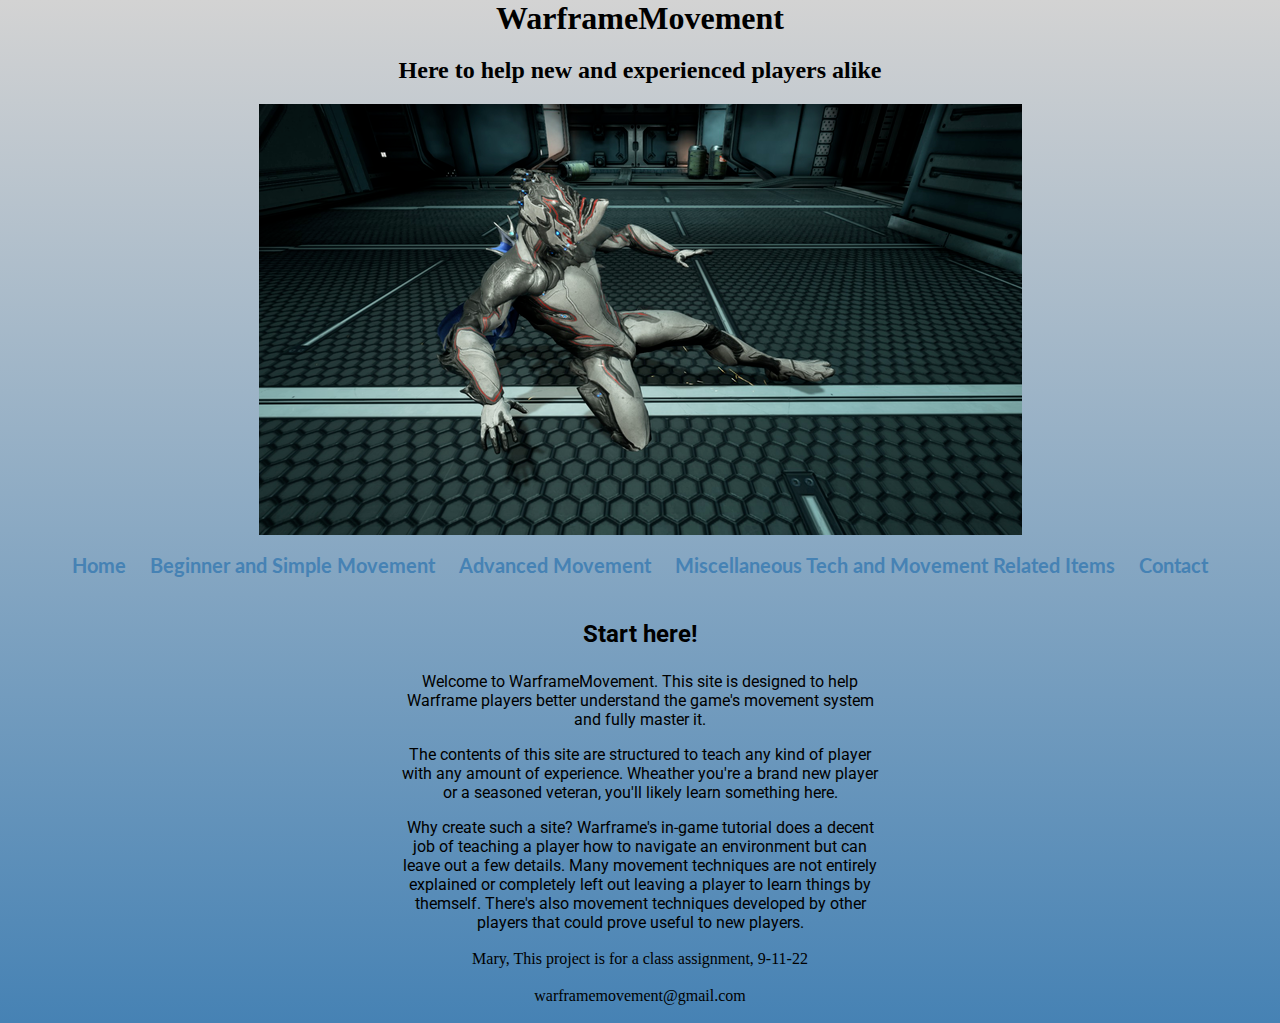
<file: projectSLM/index.html>
<!DOCTYPE html>
<!-- 
	Seth Mary
	index
	10-17-22 
-->

<html lang="en">
<head>
	<title>WarframeMovement Home</title>
	<meta charset="utf-8">
	<link rel="stylesheet" href="css/styles.css">
	<meta name="viewport" content="width=device-width, initial-scale=1">
	<link href="https://fonts.googleapis.com/css2?family=Lato&family=Roboto&display=swap" rel="stylesheet">
	<link rel="icon" href="images/warframeicon.png">
</head>

<body>
	<header>
		<h1>WarframeMovement</h1>
		<h2>Here to help new and experienced players alike</h2>
		<!-- Gif testing for later
		<img src="images/umbra.gif" alt="Umbra excal test gif"> -->
		<img src="images/slide.PNG" alt="excal slide">
	</header>
	
	<nav>
		<ul>
			<li><a href="index.html">Home</a></li>
			<li><a href="beginner.html">Beginner and Simple Movement</a></li>
			<li><a href="advanced.html">Advanced Movement</a></li>
			<li><a href="misc.html">Miscellaneous Tech and Movement Related Items</a></li>
			<li><a href="contact.html">Contact</a></li>
		</ul>
	</nav>
	
	<!-- Main content of the webpage -->
	<main>
	
		<!-- Condensed mobile info with tele link -->
		<div class="mobile">
			<p>Welcome to WarframeMovement. This site is designed to help Warframe players better understand the game's movement system and fully master it.</p>
			
			<p>Get started by clicking any of the tabs above to begin reading about movement categories</p>
			
			<p>Need help? Call us for assistance</p>
			
			<p class="tel-link"><a href="tel:8145559608">(000) 555-0000</a></p>
		</div>
		
		<section id="Getting_started" class="tablet-desktop">
		
			<h2>Start here!</h2>
						
			<p>Welcome to WarframeMovement. This site is designed to help Warframe players better understand the game's movement system and fully master it.</p>
			
			<p>The contents of this site are structured to teach any kind of player with any amount of experience. Wheather you're a brand new player or a seasoned veteran, you'll likely learn something here.</p>
			
			<p>Why create such a site? Warframe's in-game tutorial does a decent job of teaching a player how to navigate an environment but can leave out a few details. Many movement techniques are not entirely explained
			or completely left out leaving a player to learn things by themself. There's also movement techniques developed by other players that could prove useful to new players.</p>
			
		</section>
		
	</main>
	
	<footer>
		
		<div>
			<p>Mary, This project is for a class assignment, 9-11-22</p>
			<p><a href="warframemovement@gmail.com">warframemovement@gmail.com</a></p>
			
		</div>
		
	</footer>
	
</body>
</html>
</file>
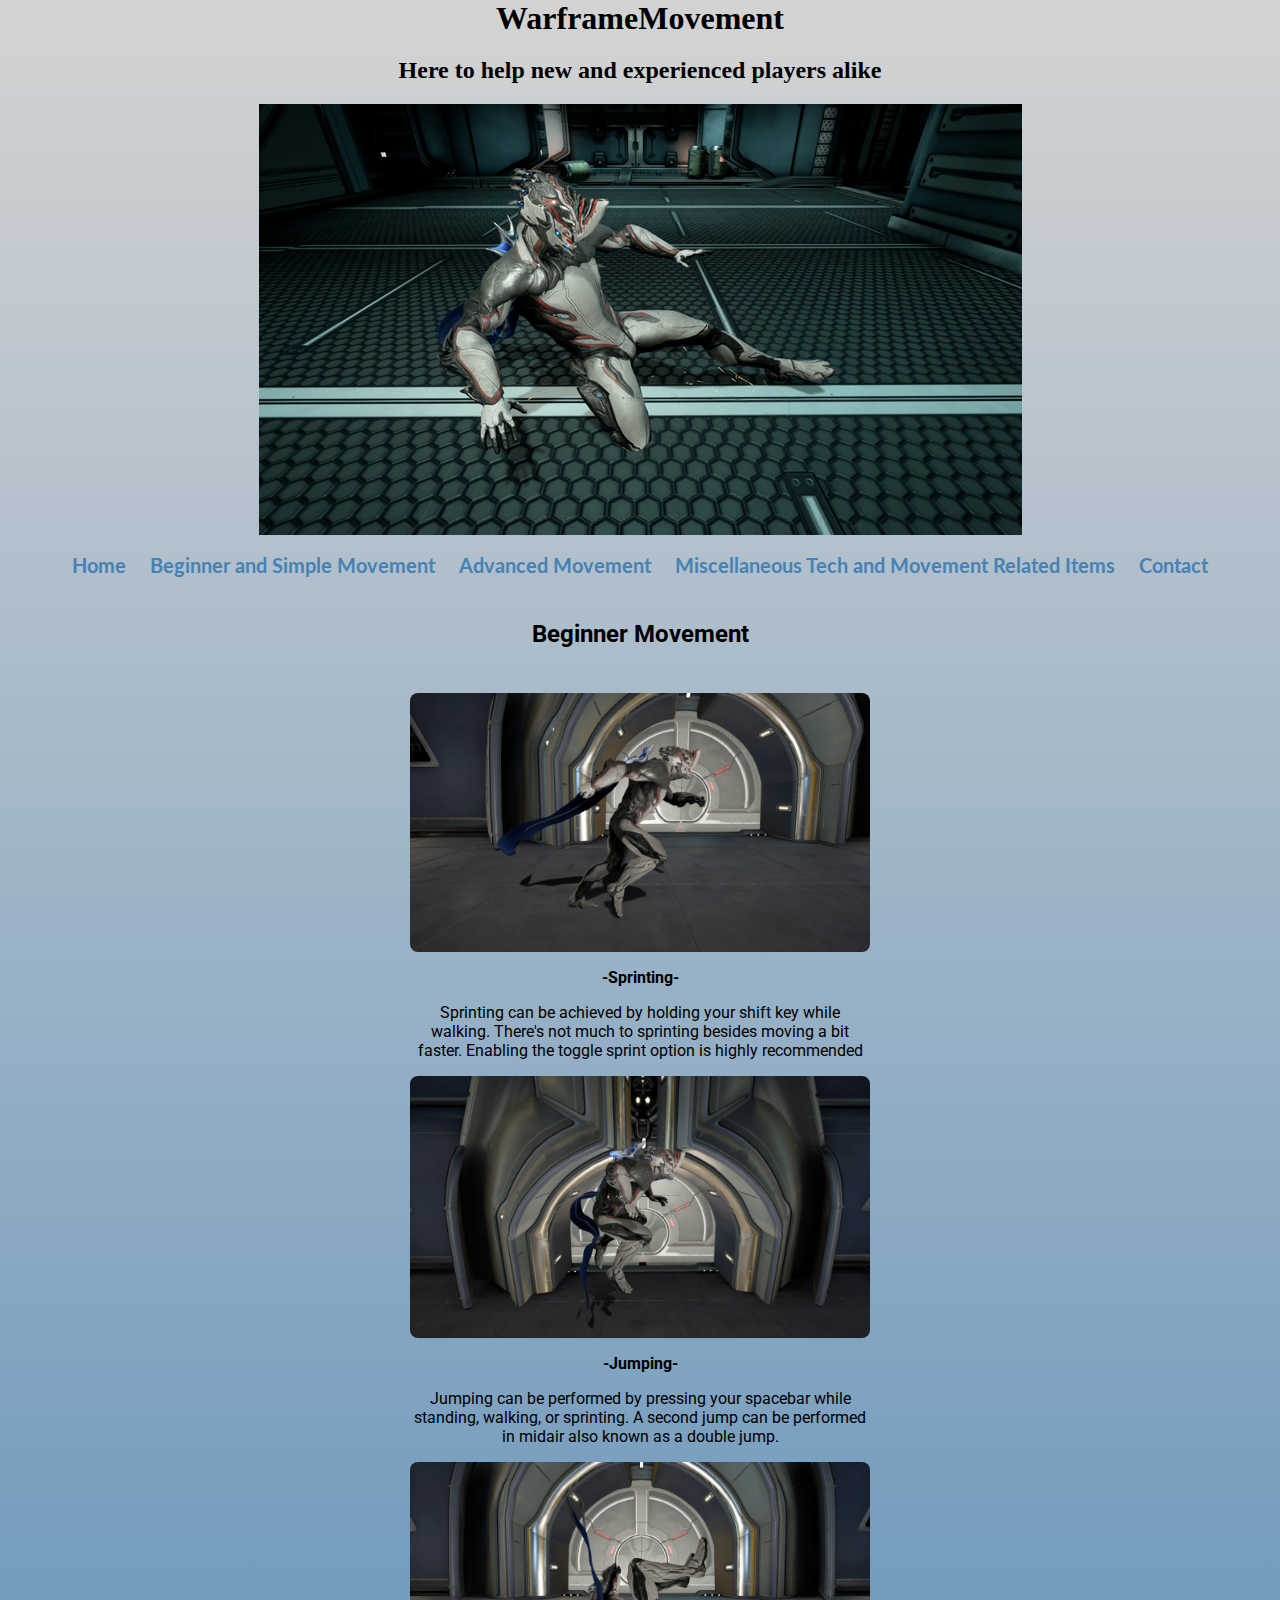
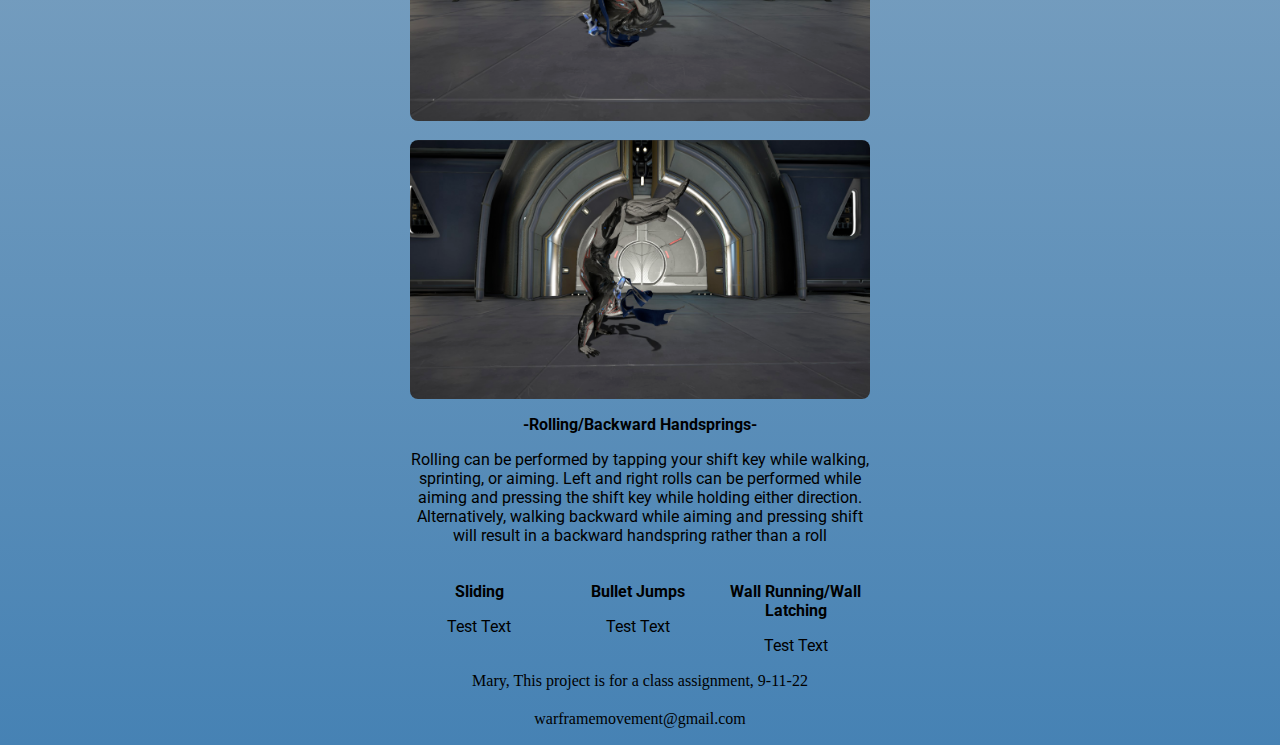
<file: projectSLM/beginner.html>
<!DOCTYPE html>
<!-- 
	Seth Mary
	beginner
	10-17-22 
-->

<html lang="en">
<head>
	<title>Beginner Movement</title>
	<meta charset="utf-8">
	<link rel="stylesheet" href="css/styles.css">
	<meta name="viewport" content="width=device-width, initial-scale=1">
	<link href="https://fonts.googleapis.com/css2?family=Lato&family=Roboto&display=swap" rel="stylesheet">
	<link rel="icon" href="images/warframeicon.png">
</head>

<body>

	<div id="container">
	
			<header>
				<h1>WarframeMovement</h1>
				<h2>Here to help new and experienced players alike</h2>
				<img src="images/slide.PNG" alt="Default excalibur slide" class="tablet-desktop">
			</header>
			
			<nav>
				<ul>
					<li><a href="index.html">Home</a></li>
					<li><a href="beginner.html">Beginner and Simple Movement</a></li>
					<li><a href="advanced.html">Advanced Movement</a></li>
					<li><a href="misc.html">Miscellaneous Tech and Movement Related Items</a></li>
					<li><a href="contact.html">Contact</a></li>
				</ul>
			</nav>
			
			<!-- Main content of the webpage -->
			<main>
				
				<h2>Beginner Movement</h2>
			
				<div class="mobile">
				
					<p><img src="images/sprint.PNG" alt="Default excalibur sprint" class="round"></p>
					<p><b>-Sprinting-</b></p>
					<p>Sprinting can be achieved by holding your shift key while walking. There's not much to sprinting besides moving a bit faster. Enabling the toggle sprint option is highly recommended</p>
					<p><img src="images/jump.PNG" alt="Default excalibur jump" class="round"><p>
					<p><b>-Jumping-</b></p> 
					<p>Jumping can be performed by pressing your spacebar while standing, walking, or sprinting. A second jump can be performed in midair also known as a double jump.</p>
					<p><img src="images/roll.PNG" alt="Default excalibur roll" class="round"> &nbsp; <img src="images/handspring.PNG" alt="Default excalibur handspring" class="round"></p>
					<!-- Might break rolling and handsprings into two elements for better formatting -->
					<p><b>-Rolling/Backward Handsprings-</b></p>
					<p>Rolling can be performed by tapping your shift key while walking, sprinting, or aiming. Left and right rolls can be performed while aiming and pressing the shift key while holding either direction.<br> Alternatively, walking backward while aiming and pressing shift will result in a backward handspring rather than a roll</p>
					
					<!-- more to be added -->
					<p><b>Placeholder, soon to be added</b>
					<p>Sliding<p>
					<p>Bullet Jumps<p>
					<p>Wall Running/Wall Latching</p>
						
				</div>
				
				<div id="Beginner_Movement" class="tablet-desktop">
				
					<p><img src="images/sprint.PNG" alt="Default excalibur sprint" class="round"></p>
					<p><b>-Sprinting-</b></p>
					<p>Sprinting can be achieved by holding your shift key while walking. There's not much to sprinting besides moving a bit faster. Enabling the toggle sprint option is highly recommended</p>
					<p><img src="images/jump.PNG" alt="Default excalibur jump" class="round"><p>
					<p><b>-Jumping-</b></p> 
					<p>Jumping can be performed by pressing your spacebar while standing, walking, or sprinting. A second jump can be performed in midair also known as a double jump.</p>
					<p><img src="images/roll.PNG" alt="Default excalibur roll" class="round"> &nbsp; <img src="images/handspring.PNG" alt="Default excalibur handspring" class="round"></p>
					<!-- Might break rolling and handsprings into two elements for better formatting -->
					<p><b>-Rolling/Backward Handsprings-</b></p>
					<p>Rolling can be performed by tapping your shift key while walking, sprinting, or aiming. Left and right rolls can be performed while aiming and pressing the shift key while holding either direction.<br> Alternatively, walking backward while aiming and pressing shift will result in a backward handspring rather than a roll</p>
					
				</div>
				
				<div id="Beginner_Movement_Ex" class="tablet-desktop">
				
					<div>
					
							<!-- more to be added -->
						<div id="Sliding">
						
							<!-- Image line goes here -->
							<p><b>Sliding</b></p>
							<p>Test Text</p>
							
						</div>
							
						<div id="Bullet_Jumps">
						
							<!-- Image line goes here -->
							<p><b>Bullet Jumps</b></p>
							<p>Test Text</p>
							
						</div>
						
						<div id="WallRunning_WallLatching">
						
							<!-- Image line goes here -->
							<p><b>Wall Running/Wall Latching</b></p>
							<p>Test Text</p>
							
						</div>
					
					</div>
					
				</div>
				
			</main>
			
			<footer>
				
				<div>
					<p>Mary, This project is for a class assignment, 9-11-22</p>
					<p><a href="warframemovement@gmail.com">warframemovement@gmail.com</a></p>
				</div>
				
			</footer>
			
	</div>
	
</body>
</html>
</file>
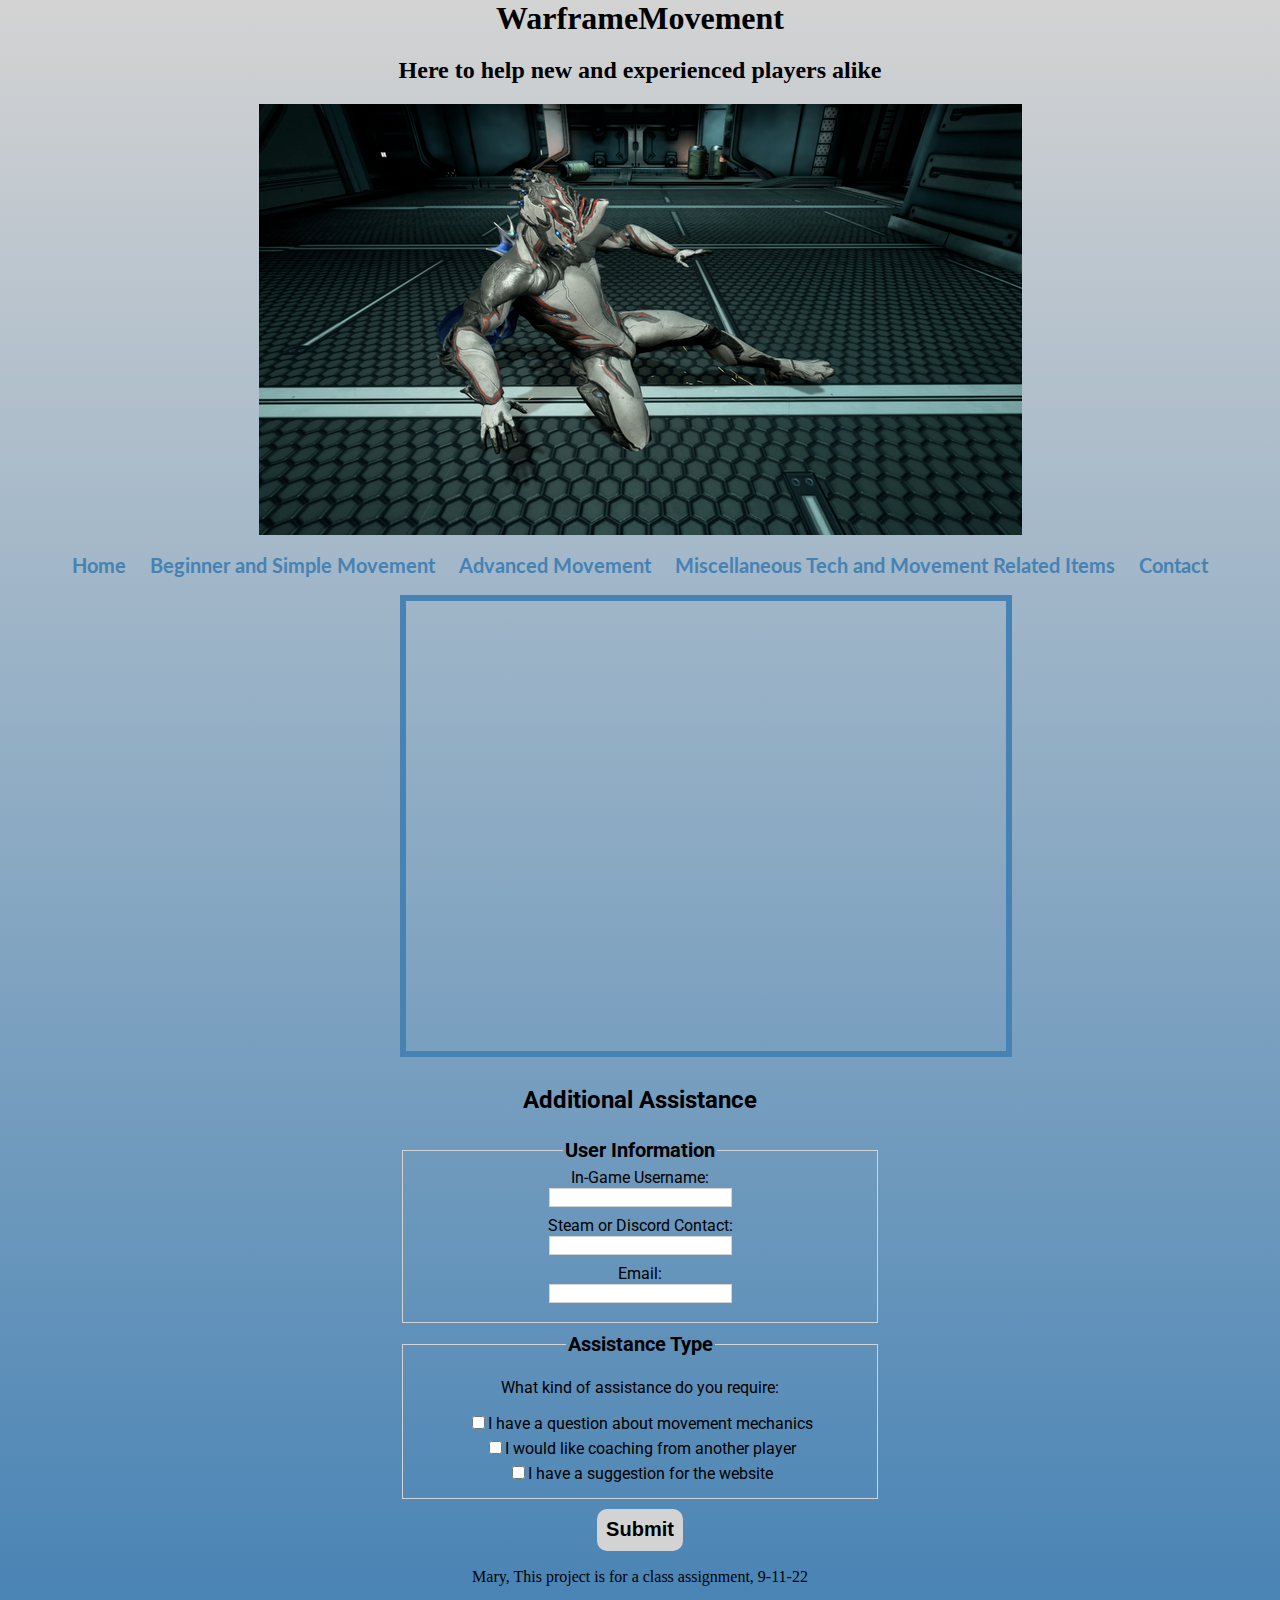
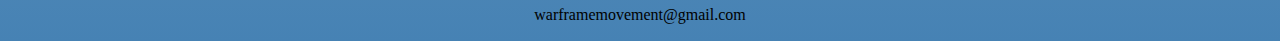
<file: projectSLM/contact.html>
<!DOCTYPE html>
<!-- 
	Seth Mary
	contact
	10-17-22 
-->

<html lang="en">
<head>
	<title>Contact Info</title>
	<meta charset="utf-8">
	<link rel="stylesheet" href="css/styles.css">
	<meta name="viewport" content="width=device-width, initial-scale=1">
	<link href="https://fonts.googleapis.com/css2?family=Lato&family=Roboto&display=swap" rel="stylesheet">
	<link rel="icon" href="images/warframeicon.png">
</head>

<body>

	<div id="container">
	
		<header>
			<h1>WarframeMovement</h1>
			<h2>Here to help new and experienced players alike</h2>
			<img src="images/slide.PNG" alt="Default excalibur slide" class="tablet-desktop">
		</header>
		
		<nav>
			<ul>
				<li><a href="index.html">Home</a></li>
				<li><a href="beginner.html">Beginner and Simple Movement</a></li>
				<li><a href="advanced.html">Advanced Movement</a></li>
				<li><a href="misc.html">Miscellaneous Tech and Movement Related Items</a></li>
				<li><a href="contact.html">Contact</a></li>
			</ul>
		</nav>
		
		<!-- Main content of the webpage -->
		<main>
		
			<div id="Contact_Info">
				
				<iframe src="https://www.google.com/maps/embed?pb=!1m18!1m12!1m3!1d2372.9713276820216!2d-97.79483556213167!3d32.74208837281417!2m3!1f0!2f0!3f0!3m2!1i1024!2i768!4f13.1!3m3!1m2!1s0x8651fdfb8ac942b5%3A0xa6afccce1d14c43d!2sWeatherford%20College!5e0!3m2!1sen!2sus!4v1663579241043!5m2!1sen!2sus" width="600" height="450" allowfullscreen class ="map"></iframe>
				
			</div>
			
			<div id="form">
			
				<h2>Additional Assistance</h2>
				
				<form>
					<fieldset>
						<legend>User Information</legend>
						<label for="uName">In-Game Username:</label>
						<input type="text" name="uName" id="uName" required>
						
						<label for="altName">Steam or Discord Contact:</label>
						<input type="text" name="altName" id="altName" required>
						
						<label for="email">Email:</label>
						<input type="text" name="email" id="email" required>
					</fieldset>
					
					<fieldset>
						<legend>Assistance Type</legend>
						<p>What kind of assistance do you require:</p>
						
						<label for="moveQuestion"><input type="checkbox" name="interest" id="moveQuestion" value="I have a question about movement mechanics">I have a question about movement mechanics</label>
						
						<label for="coach"><input type="checkbox" name="interest" id="coach" value="I would like coaching from another player">I would like coaching from another player</label>
						
						<label for="site"><input type="checkbox" name="interest" id="site" value="I have a suggestion for the website">I have a suggestion for the website</label>
					</fieldset>
					
					<!-- Submit Button -->
					<input type="submit" id="submit" value ="Submit" class="btn">
					
				</form>
			
			</div>
			
		</main>
		
		<footer>
			
			<div>
				<p>Mary, This project is for a class assignment, 9-11-22</p>
				<p><a href="warframemovement@gmail.com">warframemovement@gmail.com</a></p>
			</div>
			
		</footer>
		
	</div>
	
</body>
</html>
</file>
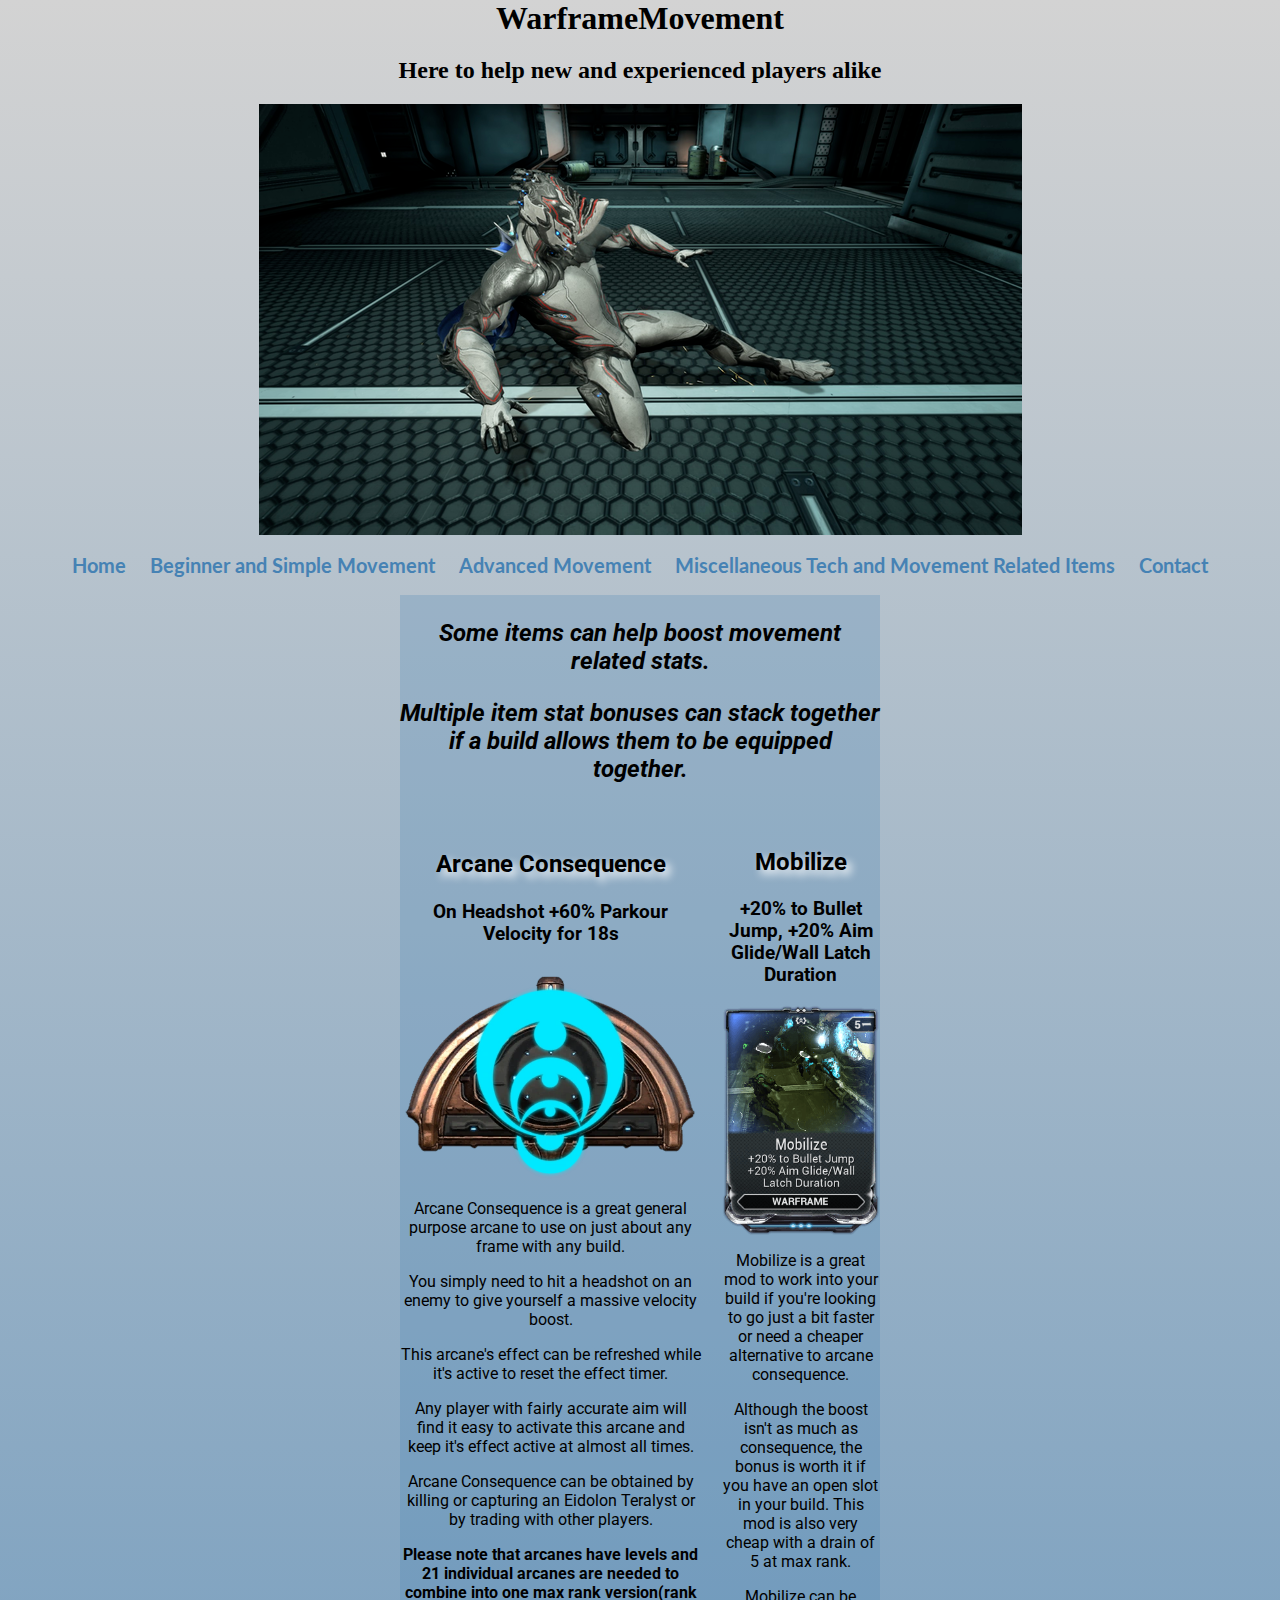
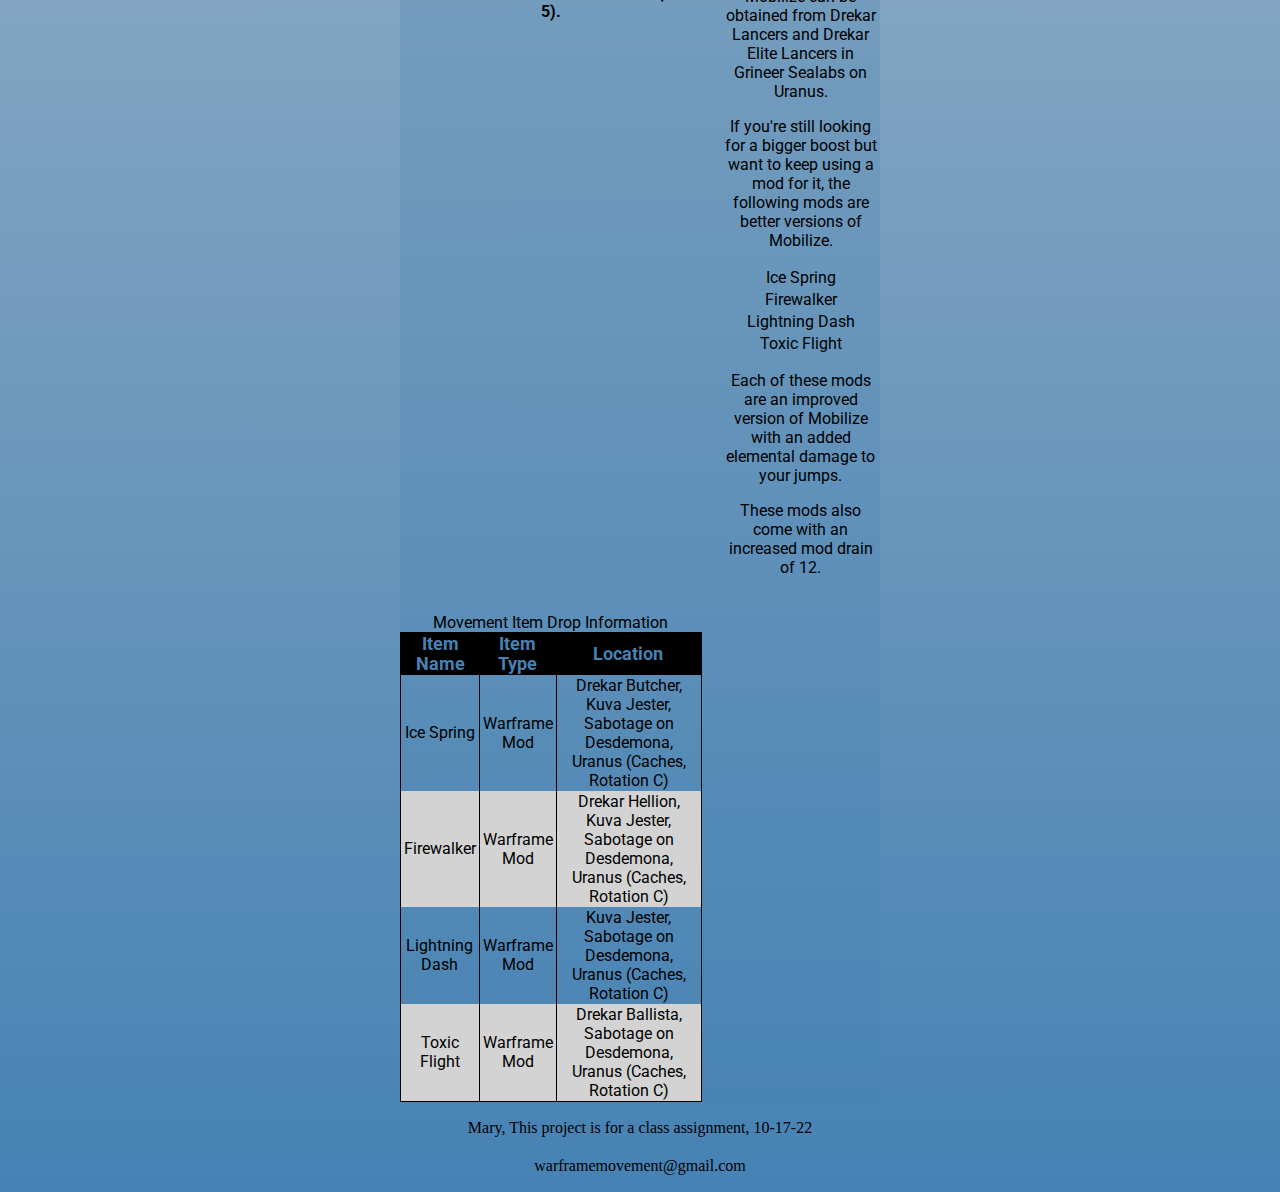
<file: projectSLM/misc.html>
<!DOCTYPE html>
<!-- 
	Seth Mary
	misc
	10-17-22 
-->

<html lang="en">
<head>
	<title>Tech and Items</title>
	<meta charset="utf-8">
	<link rel="stylesheet" href="css/styles.css">
	<meta name="viewport" content="width=device-width, initial-scale=1">
	<link href="https://fonts.googleapis.com/css2?family=Lato&family=Roboto&display=swap" rel="stylesheet">
	<link rel="icon" href="images/warframeicon.png">
</head>

<body>
	<header>
		<h1>WarframeMovement</h1>
		<h2>Here to help new and experienced players alike</h2>
		<img src="images/slide.PNG" alt="Default excalibur slide" class="tablet-desktop">
	</header>
	
	<nav>
		<ul>
			<li><a href="index.html">Home</a></li>
			<li><a href="beginner.html">Beginner and Simple Movement</a></li>
			<li><a href="advanced.html">Advanced Movement</a></li>
			<li><a href="misc.html">Miscellaneous Tech and Movement Related Items</a></li>
			<li><a href="contact.html">Contact</a></li>
		</ul>
	</nav>
	
	<!-- Main content of the webpage -->
	<main class="grid">
		
		<!-- Additional movement techniques that don't fit the two main page's catagories will go here above the aside -->
		
		<aside class="tablet-desktop grid-textbanner">
			<p>Some items can help boost movement related stats.</p>
			<p>Multiple item stat bonuses can stack together if a build allows them to be equipped together.</p>
		</aside>
		
		<article>
			<h2>Arcane Consequence</h2>
			<h3>On Headshot +60% Parkour Velocity for 18s</h3>
			<img src="images/ArcaneConsequence.png" alt="Arcane Consequence Item">
			<p>Arcane Consequence is a great general purpose arcane to use on just about any frame with any build.</p>
			<p>You simply need to hit a headshot on an enemy to give yourself a massive velocity boost.</p>
			<p>This arcane's effect can be refreshed while it's active to reset the effect timer.</p>
			<p>Any player with fairly accurate aim will find it easy to activate this arcane and keep it's effect active at almost all times.</p>
			<p>Arcane Consequence can be obtained by killing or capturing an Eidolon Teralyst or by trading with other players.</p>
			<p><b>Please note that arcanes have levels and 21 individual arcanes are needed to combine into one max rank version(rank 5).</b></p>
		</article>
		
		<article>
			<h2>Mobilize</h2>
			<h3>+20% to Bullet Jump, +20% Aim Glide/Wall Latch Duration</h3>
			<img src="images/MobilizeMod.png" alt="Mobilize Mod Item">
			<p>Mobilize is a great mod to work into your build if you're looking to go just a bit faster or need a cheaper alternative to arcane consequence.</p>
			<p>Although the boost isn't as much as consequence, the bonus is worth it if you have an open slot in your build. This mod is also very cheap with a drain of 5 at max rank.</p>
			<p>Mobilize can be obtained from Drekar Lancers and Drekar Elite Lancers in Grineer Sealabs on Uranus.</p>
			<p>If you're still looking for a bigger boost but want to keep using a mod for it, the following mods are better versions of Mobilize.</p>
			<ul>
				<li>Ice Spring</li>
				<li>Firewalker</li>
				<li>Lightning Dash</li>
				<li>Toxic Flight</li>
			</ul>
			<p>Each of these mods are an improved version of Mobilize with an added elemental damage to your jumps.</p>
			<p>These mods also come with an increased mod drain of 12.</p>
		</article>
	
		<div class="mobile">
		
			<!-- Simplified Mobile List -->
			<h3>Movement Item Drop Information</h3>
			<p><b>Ice Spring:</b> Drekar Butcher, Kuva Jester, Sabotage on Desdemona, Uranus (Caches, Rotation C)</p>
			<p><b>Firewalker:</b> Drekar Hellion, Kuva Jester, Sabotage on Desdemona, Uranus (Caches, Rotation C)</p>
			<p><b>Lightning Dash:</b> Kuva Jester, Sabotage on Desdemona, Uranus (Caches, Rotation C)</p>
			<p><b>Toxic Flight:</b> Drekar Ballista, Sabotage on Desdemona, Uranus (Caches, Rotation C)</p>
			
		</div>
		
		<div class="tablet-desktop">
		
			<table><!-- Start Table -->
				<caption>Movement Item Drop Information</caption>
				<tr><!-- Row 1 -->
					<th>Item Name</th>
					<th>Item Type</th>
					<th>Location</th>
				</tr>
				<tr><!-- Row 2 -->
					<td>Ice Spring</td>
					<td>Warframe Mod</td>
					<td>Drekar Butcher, Kuva Jester, Sabotage on Desdemona, Uranus (Caches, Rotation C)</td>
				</tr>
				<tr><!-- Row 3 -->
					<td>Firewalker</td>
					<td>Warframe Mod</td>
					<td>Drekar Hellion, Kuva Jester, Sabotage on Desdemona, Uranus (Caches, Rotation C)</td>
				</tr>
				<tr><!-- Row 4 -->
					<td>Lightning Dash</td>
					<td>Warframe Mod</td>
					<td>Kuva Jester, Sabotage on Desdemona, Uranus (Caches, Rotation C)</td>
				</tr>
				<tr><!-- Row 5 -->
					<td>Toxic Flight</td>
					<td>Warframe Mod</td>
					<td>Drekar Ballista, Sabotage on Desdemona, Uranus (Caches, Rotation C)</td>
				</tr>
			</table> <!-- End Table-->
			
		</div>
		
	</main>
	
	<footer>
		
		<div>
			<p>Mary, This project is for a class assignment, 10-17-22</p>
			<p><a href="warframemovement@gmail.com">warframemovement@gmail.com</a></p>
		</div>
		
	</footer>
	
</body>
</html>
</file>
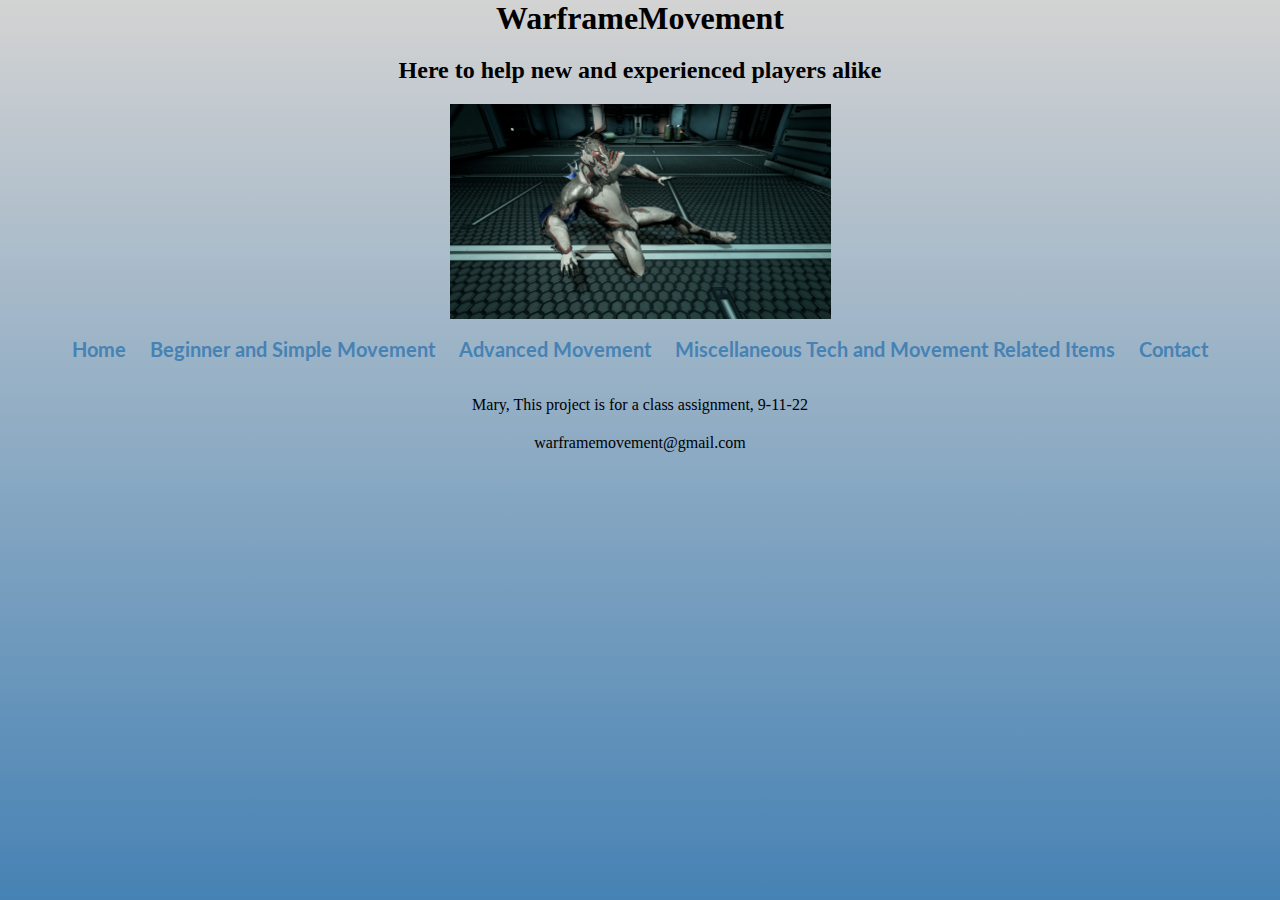
<file: projectSLM/template.html>
<!DOCTYPE html>
<!-- 
	Seth Mary
	template
	9-11-22 
-->

<html lang="en">
<head>
	<title>WarframeMovement Home</title>
	<meta charset="utf-8">
	<link rel="stylesheet" href="css/styles.css">
	<meta name="viewport" content="width=device-width, initial-scale=1">
	<link href="https://fonts.googleapis.com/css2?family=Lato&family=Roboto&display=swap" rel="stylesheet">
	<link rel="icon" href="images/warframeicon.png">
</head>

<body>
	<header>
		<h1>WarframeMovement</h1>
		<h2>Here to help new and experienced players alike</h2>
		<img src="images/slide.PNG" alt="Default excalibur slide" height="215" width="381">
	</header>
	
	<nav>
		<ul>
			<li><a href="index.html">Home</a></li>
			<li><a href="beginner.html">Beginner and Simple Movement</a></li>
			<li><a href="advanced.html">Advanced Movement</a></li>
			<li><a href="misc.html">Miscellaneous Tech and Movement Related Items</a></li>
			<li><a href="contact.html">Contact</a></li>
		</ul>
	</nav>
	
	<!-- Main content of the webpage -->
	<main>
	
		<div>
		</div>
		
	</main>
	
	<footer>
		
		<div>
			<p>Mary, This project is for a class assignment, 9-11-22</p>
			<p><a href="warframemovement@gmail.com">warframemovement@gmail.com</a></p>
		</div>
		
	</footer>
	
</body>
</html>
</file>
<file: projectSLM/css/styles.css>
/*
Author: Seth Mary
Date: 10-17-22
File Name: styles.css
*/

/* CSS Reset */
body, header, footer, nav, main, h1, div, img, ul, article, section {
	margin: 0;
	padding: 0;
	border: 0;
}

/*
Styling colors for quick copying:
Warframe blue: #4682B4
Background grey: #D3D3D3
*/

/* Style rules for body and images */

html {
	/* White bar fix */
	min-height: 100%;
}

body {
	background: linear-gradient(#D3D3D3, #4682B4);
}


/* Image rules */
img {
	max-width: 100%;
	display: block;
	margin: auto;
}

/* Style rule for header */
header {
	/* Current header text/image will likely change */
	text-align: center;

}

header img{
	margin: auto;

}

/* Style for rules for navigation area */
nav ul {
	display: block;
	padding: 0.5em 0.5em;
	text-align: center;
}


nav li {
	display: inline-block;
	text-align: center;
	font-size: 1.25em;
	font-family: 'Lato', sans-serif;
	font-weight: bold;
}

nav li a {
	display: block;
	color: #4682B4;
	text-align: center;
	padding: 0.5em 0.5em;
	text-decoration: none;
	border-bottom: 2px;
}

nav li a:hover {
	color: #D3D3D3;
	background-color: #4682B4;
	}

/* Show mobile class, hide tablet-desktop class */
.mobile {
	display: block;
}

.tablet-desktop {
	display: none;
}

.round {
	border-radius: 8px;
}

.tel-link {
	background-color: #4682B4;
	padding: 2%;
	margin: 0 auto;
	width: 70%;
	text-align: center;
	border-radius: 5px;
}

.tel-link a {
	color: #D3D3D3;
	text-decoration: none;
	font-size: 1.0em;
	display: block;
}	

/* Style rules for main content */
main {
	/*background-color: #D3D3D3;*/
	margin-left: 8px;
	margin-right: 8px;
	/* Turns out Roboto is the actual font used in the game for most of the text */
	font-family: 'Roboto', serif;
	text-align: center;
}





main h2 {
	text-decoration: none;
	padding: 1% 2%;
	text-align: center;
}

main ul {
	text-align: center;
}

main li {
	padding: 1% 2%;
	text-decoration: none;
	list-style: none;
	text-align: center;
}

#Getting_Started {
	
}

#Beginner_Movement {
	text-decoration: none;
	padding: 1% 2%;
	text-align: center;
}

#Beginner_Movement img {
	margin: auto;
}

#Contact_Info {
	text-align: center;
}

.map {
	border: 6px solid #4682B4;
	width: 95%;
	height: 50%;
}


/* Style rules for footer content */
footer {
	clear: left;
}

footer p {
	font-size: 0.75em;
	color: #000;
	padding: 0.1em;
	text-align: center;
}

footer p a {
	color: #000;
	text-decoration: none;
}

/* Style rules for form elements */
fieldset, input {
	margin-bottom: 2%;
	border: 1px solid #D3D3D3;
}

fieldset legend {
	font-weight: bold;
	font-size: 1.25em;
}

label {
	display: block;
	text-align: center;
}

form {
	margin: 0 auto;
}

form #submit {
	font-weight: bold;
	margin: 0 auto;
	border: none;
	display: block;
	padding: 2%;
	background-color: #D3D3D3;
	font-size: 1.25em;
	border-radius: 10px;
}


/* Media Query for Tablet Viewport */
@media screen and (min-width: 630px), print {

	/* Tablet Viewport: Show tablet-desktop class, hide mobile class */
	.tablet-desktop {
		display: block;
	}
	
	.mobile {
		display: none;
	}
	
	.map {
		width: 600px;
		height: 450px;
	}
	
	footer p {
		font-size: 1.0em;
		color: #000;
		padding: 0.1em;
		text-align: center;
	}
	
	.grid {
		display: grid;
		grid-template-columns: auto auto;
		grid-gap: 20px;
		background-color: rgba(70,130,180,0.25);
	}
	
	.grid h2 {
		text-shadow: 5px 5px 8px #fff;
	}
	
	.grid-textbanner {
		grid-column: 1 / span 2;
		font-size: 1.5em;
	}
	
	aside {
		font-style: italic;
		font-weight: bold;
	}

	/* Tablet Viewport: Style rules for table */
	table {
		text-align: center;
		margin: 0 auto;
		width: 100%;
		border: 1px solid #000;
		border-collapse: collapse;
	}
	
	.grid table {
		grid-column: 1 / span 2;
	}
	
	tr:nth-child(odd) {
		background-color: #D3D3D3;
	}
	
	th {
		background-color: #000;
		color: #4682B4;
		font-size: 1.10em;
	}
	
	table td {
		border-left: 1px solid #000;
		border-right: 1px solid #000;
	}

}

/* Media Query for Desktop Viewport */
@media screen and (min-width: 1025px), print {
	.tablet-desktop {
		display: block;
	}
	
	.mobile {
		display: none;
	}
	
	
	nav li a:hover {
		color: #D3D3D3;
		background-color: #4682B4;
	}
	
	
	#Sliding, #Bullet_Jumps, #WallRunning_WallLatching {
		width: 29%;
		float: left;
		margin: 0 2%;
		text-align: center;
	}
	
	main {
		margin-left: 400px;
		margin-right: 400px;
		font-family: 'Roboto', serif;
		text-align: center;
	}
	
	footer p {
		font-size: 1.0em;
		color: #000;
		padding: 0.1em;
		text-align: center;
	}
	
	.grid h2 {
		text-shadow: 5px 5px 8px #fff;
	}


}

/* Media Query for Large Desktop Viewports */
@media screen and (min-width: 1921px) {
	
	
}

/* Media Query for Print */
@media print {
	
	body {
		background-color: #fff;
		color: #000;
	}
	
	nav li a {
		color: #000;
	}
	
}
</file>
